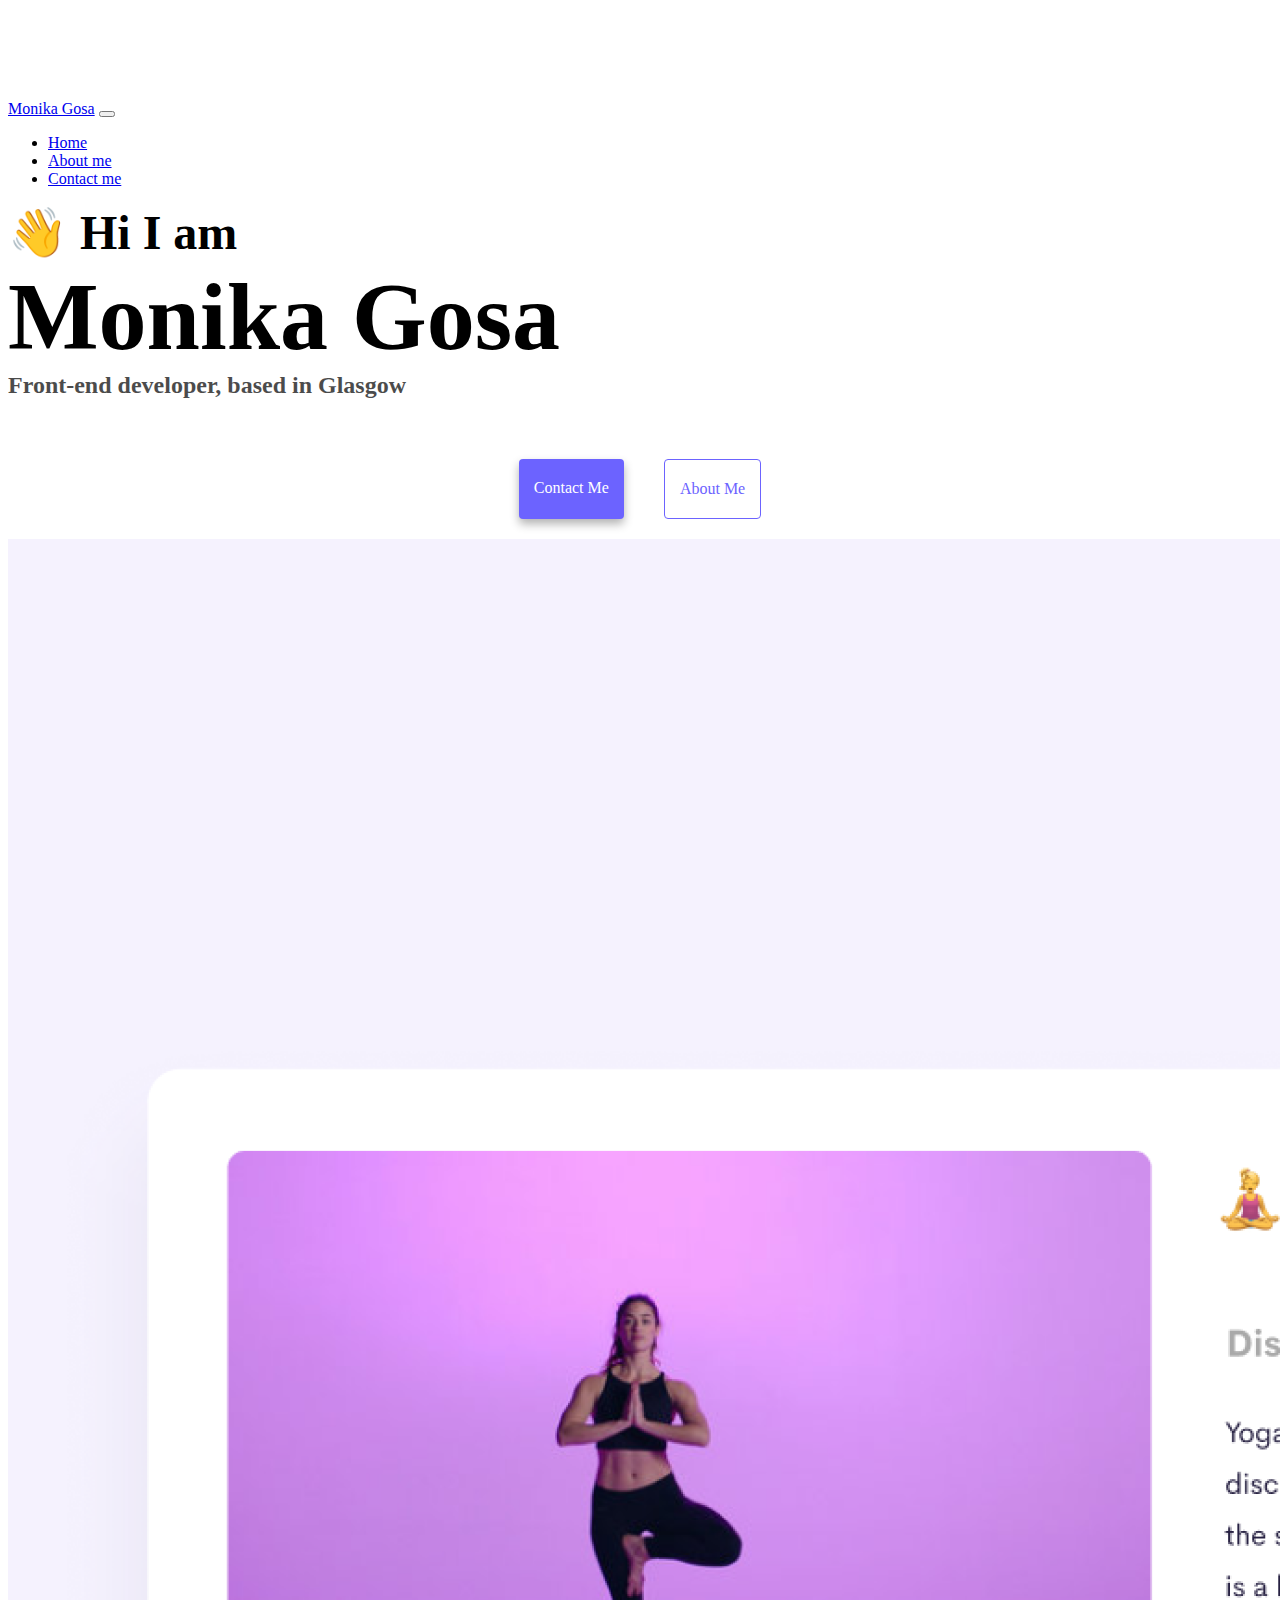
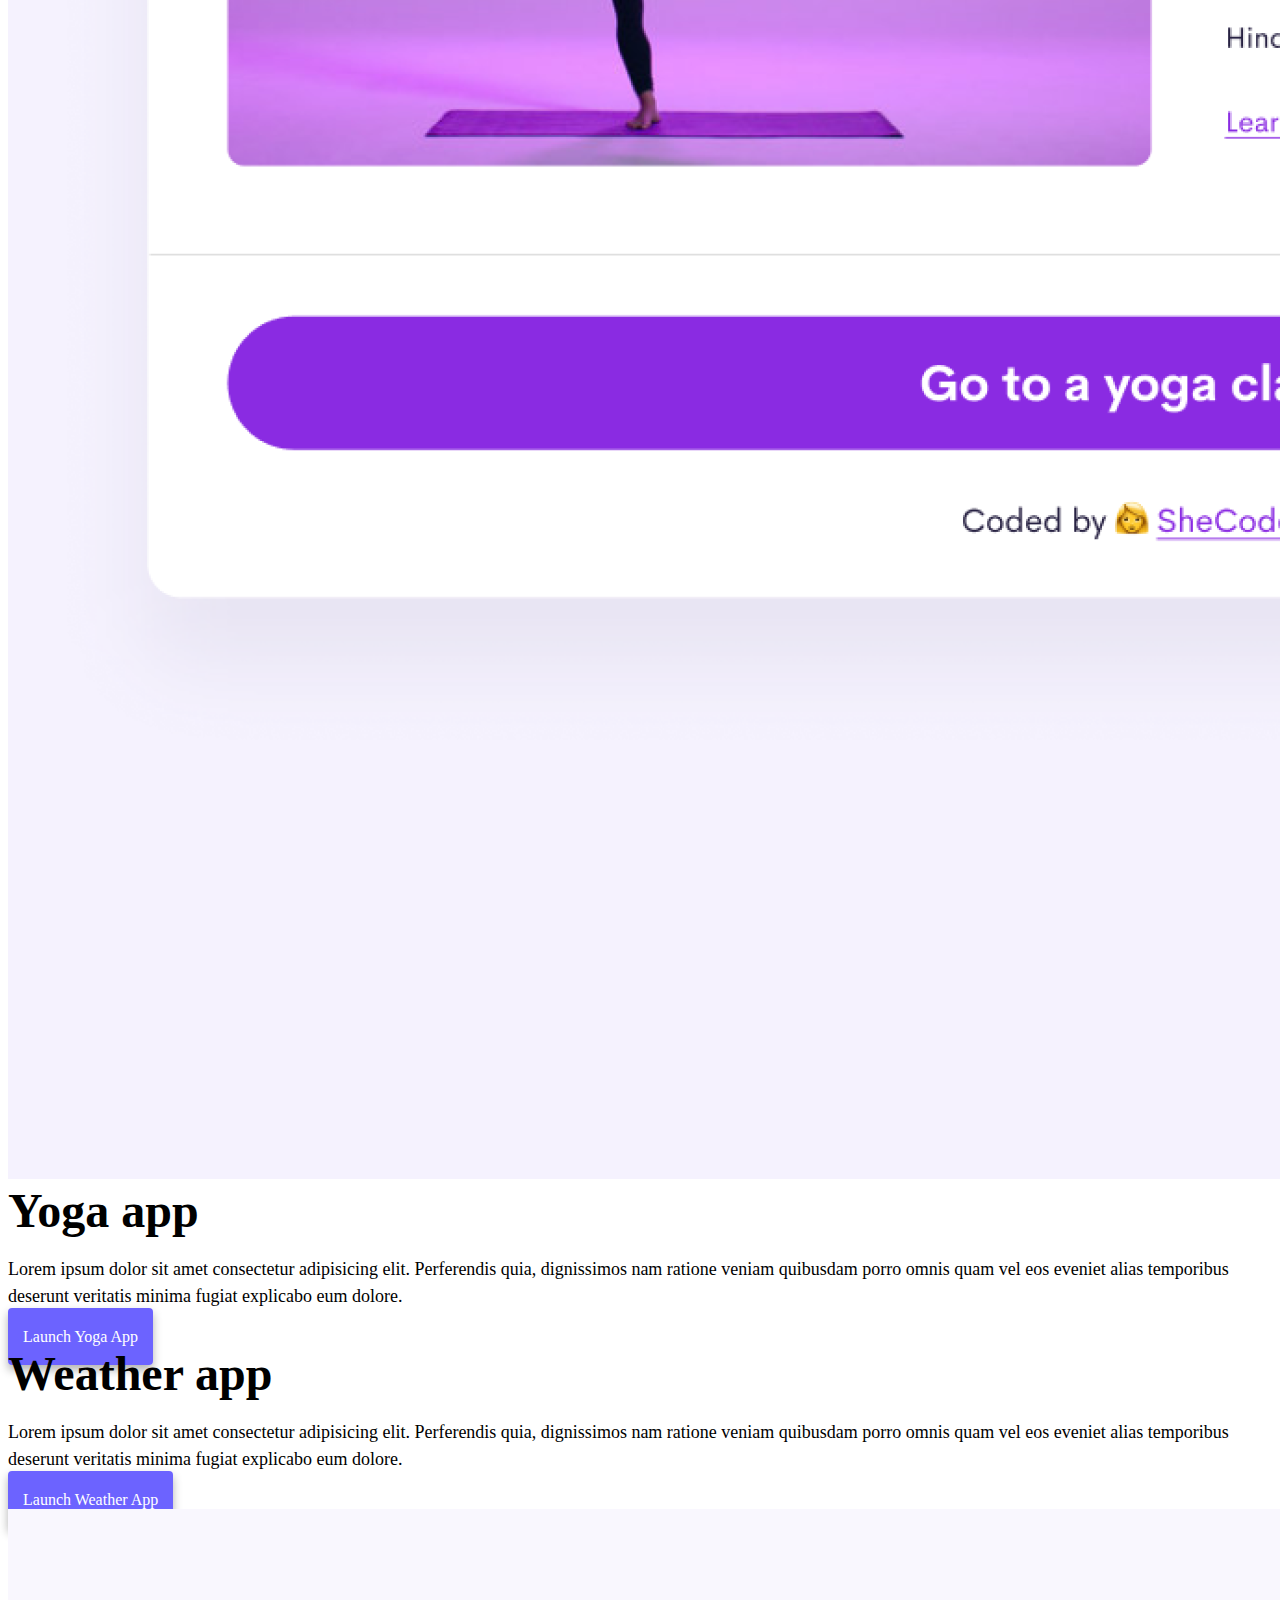
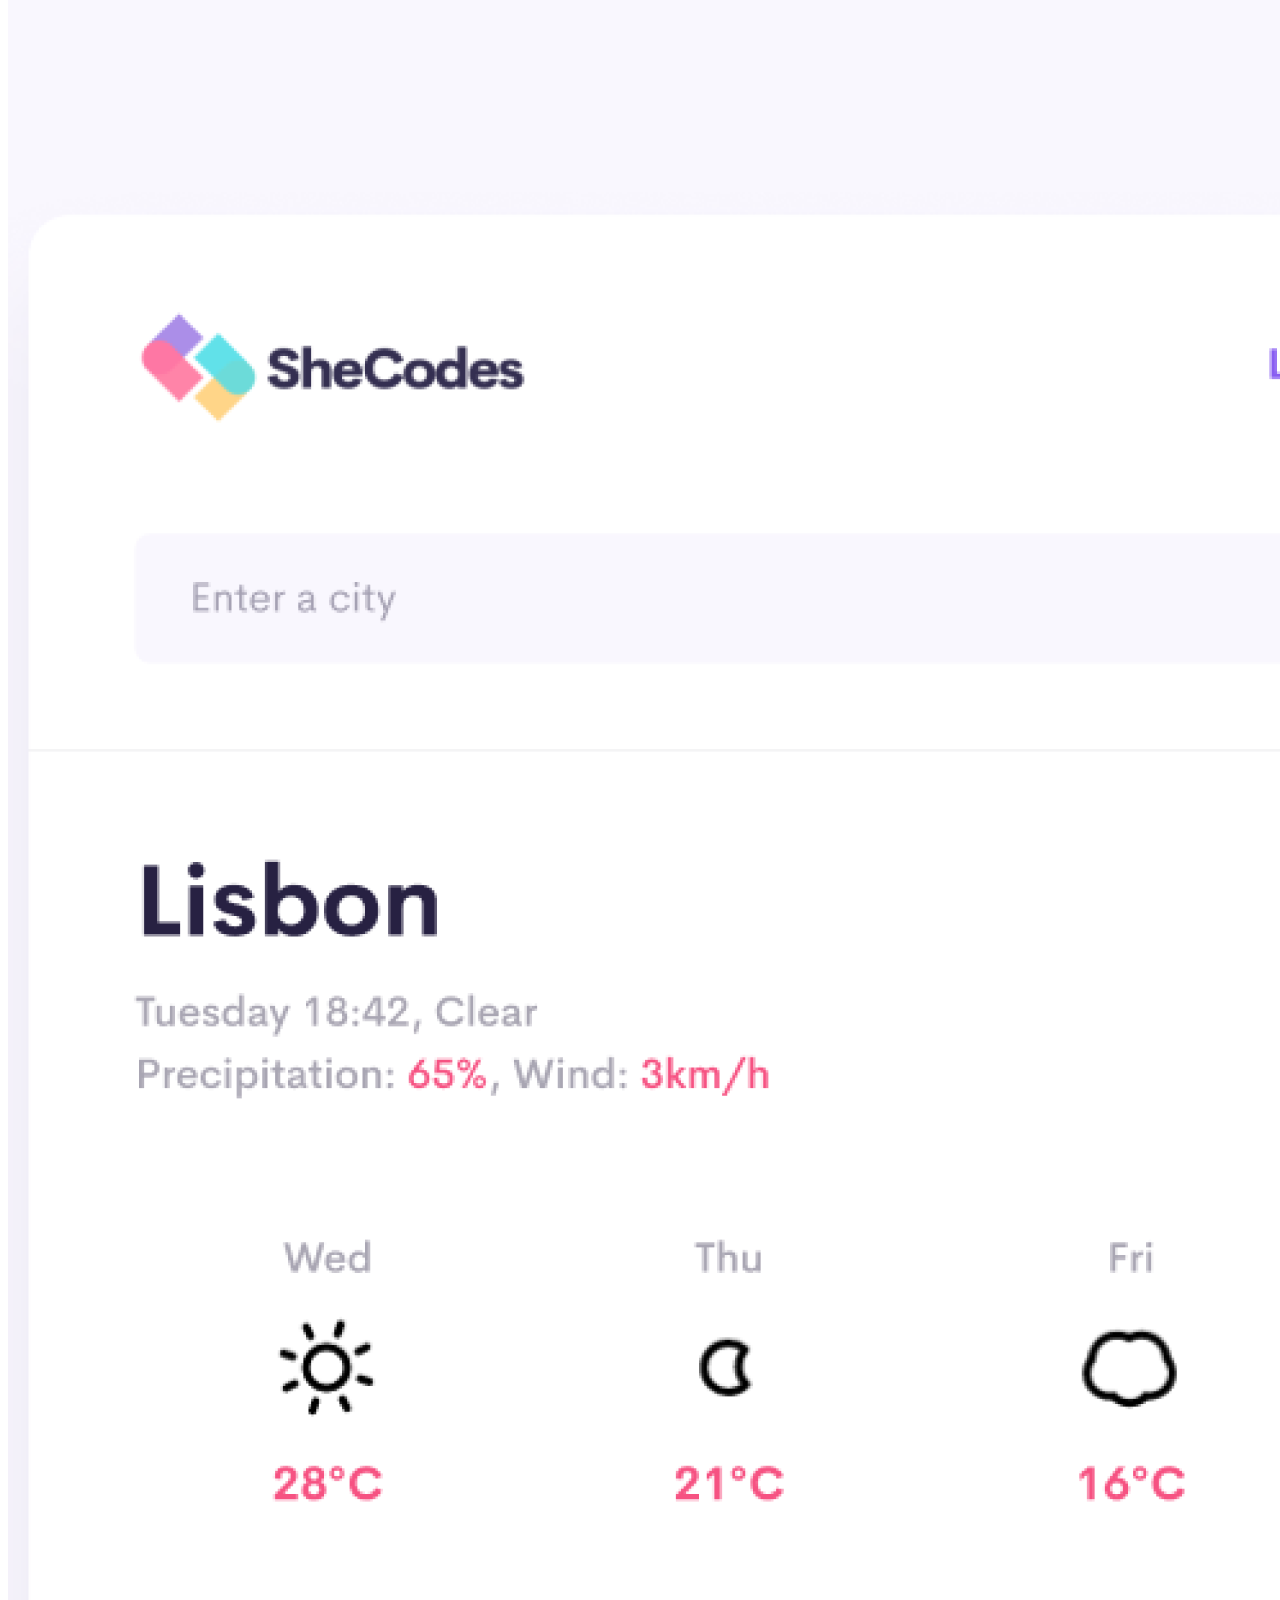
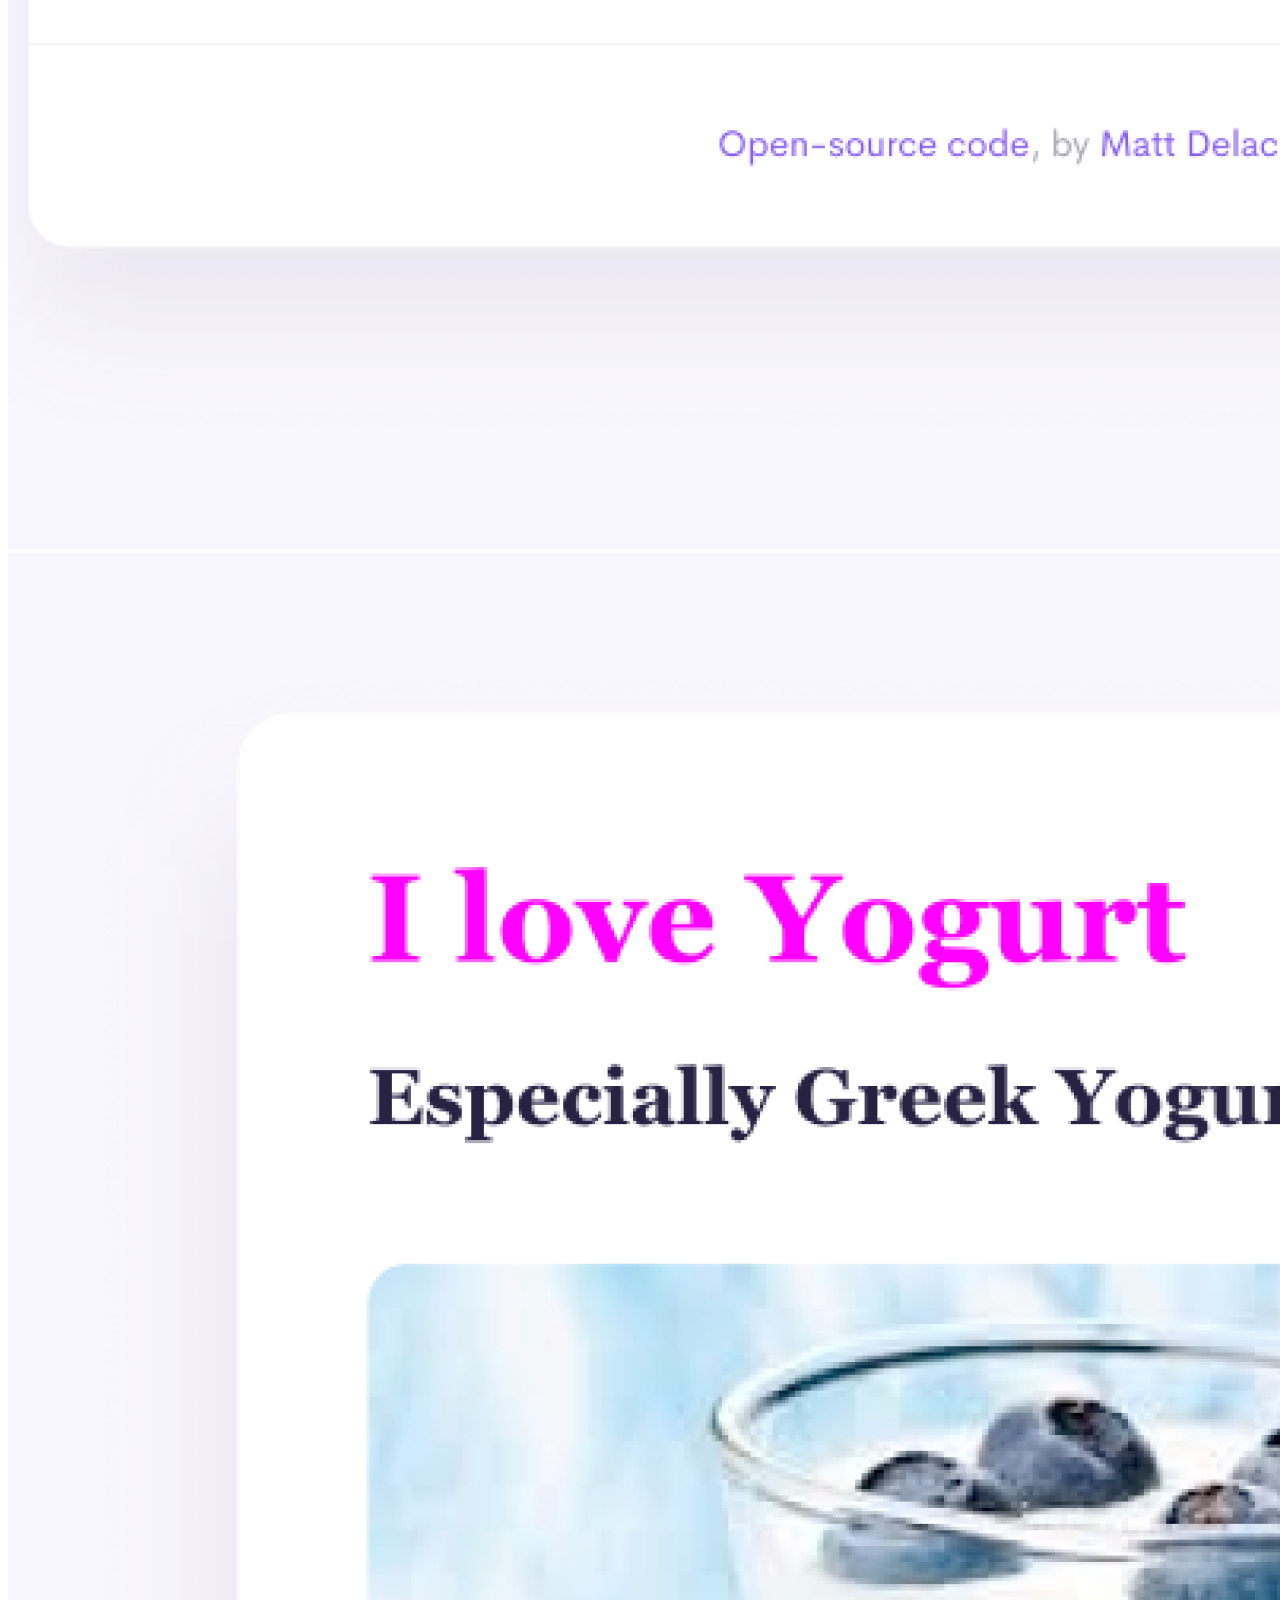
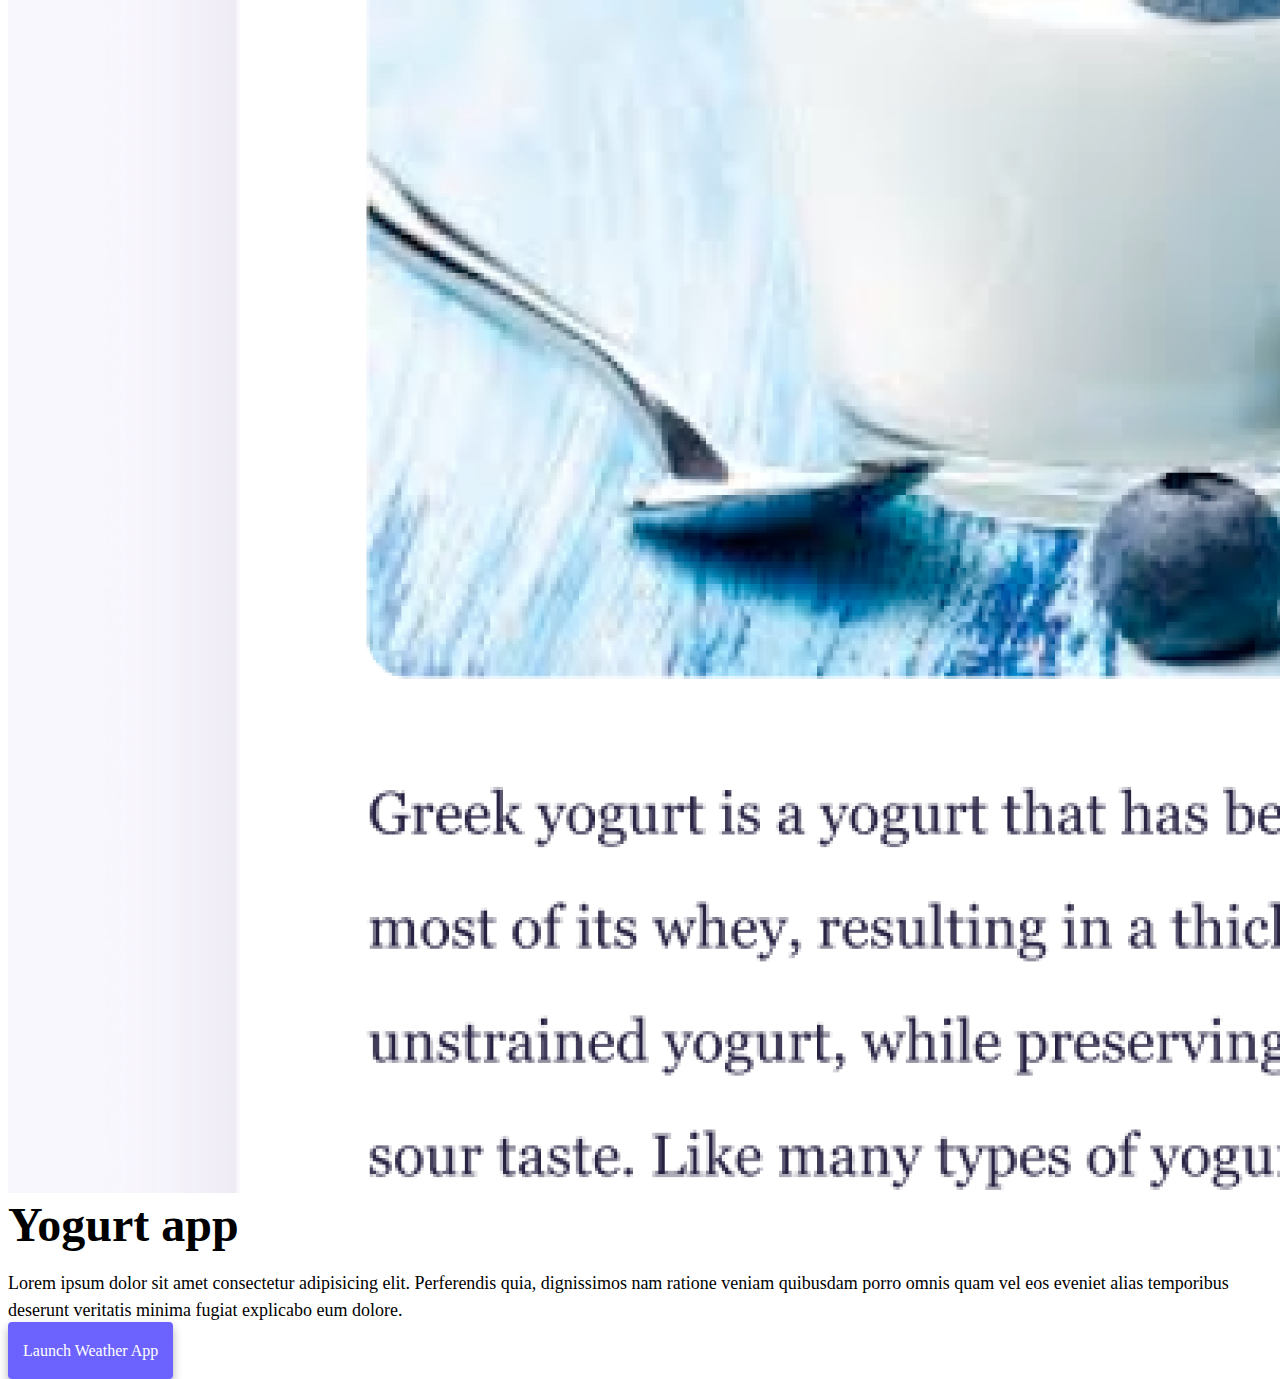
<file: index.html>
<!DOCTYPE html>
<html lang="en">
  <head>
    <meta charset="UTF-8" />
    <meta http-equiv="X-UA-Compatible" content="IE=edge" />
    <meta name="viewport" content="width=device-width, initial-scale=1.0" />
    <title>Monika Gosa: Front-end developer from Glasgow</title>
    <link
      href="https://cdn.jsdelivr.net/npm/bootstrap@5.0.0-beta2/dist/css/bootstrap.min.css"
      rel="stylesheet"
      integrity="sha384-BmbxuPwQa2lc/FVzBcNJ7UAyJxM6wuqIj61tLrc4wSX0szH/Ev+nYRRuWlolflfl"
      crossorigin="anonymous"
    />
    <script
      src="https://cdn.jsdelivr.net/npm/bootstrap@5.0.0-beta2/dist/js/bootstrap.bundle.min.js"
      integrity="sha384-b5kHyXgcpbZJO/tY9Ul7kGkf1S0CWuKcCD38l8YkeH8z8QjE0GmW1gYU5S9FOnJ0"
      crossorigin="anonymous"
    ></script>
    <link rel="stylesheet" href="style.css" />
  </head>
  <body>
    <nav class="navbar navbar-expand-lg navbar-light bg-light fixed-top">
      <div class="container">
        <a class="navbar-brand" href="/">Monika Gosa</a>
        <button
          class="navbar-toggler"
          type="button"
          data-bs-toggle="collapse"
          data-bs-target="#navbarNav"
          aria-controls="navbarNav"
          aria-expanded="false"
          aria-label="Toggle navigation"
        >
          <span class="navbar-toggler-icon"></span>
        </button>
        <div class="collapse navbar-collapse" id="navbarNav">
          <ul class="navbar-nav">
            <li class="nav-item">
              <a class="nav-link active" aria-current="page" href="index.html"
                >Home</a
              >
            </li>
            <li class="nav-item">
              <a class="nav-link" href="/about.html">About me</a>
            </li>
            <li class="nav-item">
              <a class="nav-link" href="/about.html#contact">Contact me</a>
            </li>
          </ul>
        </div>
      </div>
    </nav>
    <h2 class="text-center">👋 Hi I am</h2>
    <h1 class="text-center">Monika Gosa</h1>
    <h3 class="text-center">Front-end developer, based in Glasgow</h3>
    <div class="navigation-links mb-5">
      <a
        href="/about.html#contact"
        class="primary-link"
        title="Contact Monika Gosa"
        >Contact me</a
      >
      <a href="/about.html" class="secondary-link" title="About Monika Gosa"
        >About me</a
      >
    </div>
    <div class="container">
      <div class="row">
        <div class="col-6 d-none d-md-block">
          <img
            src="images/yoga.png"
            alt="Yoga project"
            class="img-fluid rounded"
          />
        </div>

        <div class="col-sm-12 col-md-6">
          <h2 class="mb-3">Yoga app</h2>
          <p>
            Lorem ipsum dolor sit amet consectetur adipisicing elit. Perferendis
            quia, dignissimos nam ratione veniam quibusdam porro omnis quam vel
            eos eveniet alias temporibus deserunt veritatis minima fugiat
            explicabo eum dolore.
          </p>

          <div class="mt-5">
            <a href="#" class="primary-link">Launch Yoga App</a>
          </div>
        </div>
      </div>
      <div class="row mt-5">
        <div class="col-sm-12 col-md-6">
          <h2 class="mb-3">Weather app</h2>
          <p>
            Lorem ipsum dolor sit amet consectetur adipisicing elit. Perferendis
            quia, dignissimos nam ratione veniam quibusdam porro omnis quam vel
            eos eveniet alias temporibus deserunt veritatis minima fugiat
            explicabo eum dolore.
          </p>
          <div class="mt-5">
            <a href="#" class="primary-link">Launch Weather App</a>
          </div>
        </div>
        <div class="col-6 d-none d-md-block">
          <img
            src="images/weather.png"
            alt="Weather project"
            class="img-fluid rounded"
          />
        </div>
      </div>
      <div class="row mt-5">
        <div class="col-6 d-none d-md-block">
          <img
            src="images/yogurt.png"
            alt="Yogurt project"
            class="img-fluid rounded"
          />
        </div>
        <div class="col-sm-12 col-md-6">
          <h2 class="mb-3">Yogurt app</h2>
          <p>
            Lorem ipsum dolor sit amet consectetur adipisicing elit. Perferendis
            quia, dignissimos nam ratione veniam quibusdam porro omnis quam vel
            eos eveniet alias temporibus deserunt veritatis minima fugiat
            explicabo eum dolore.
          </p>
          <div class="mt-5">
            <a href="#" class="primary-link">Launch Weather App</a>
          </div>
        </div>
      </div>
    </div>
  </body>
</html>
</file>
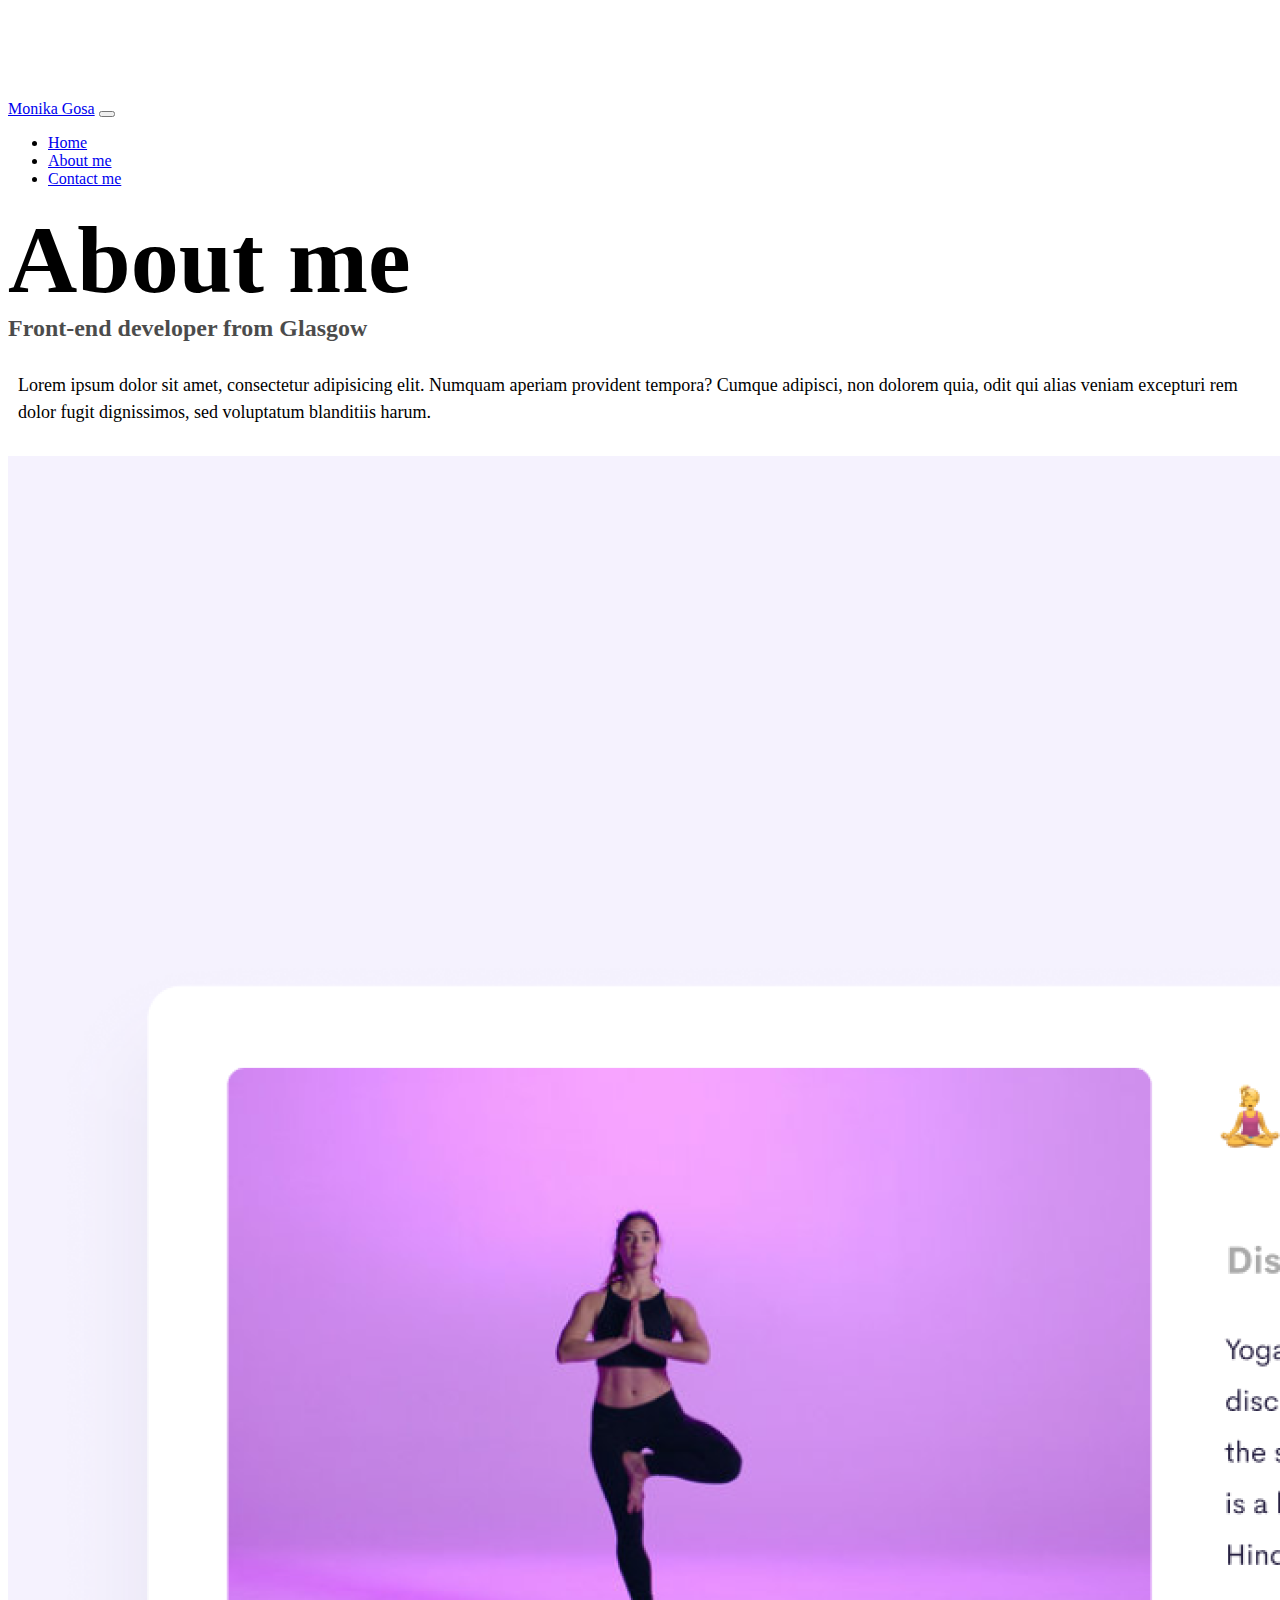
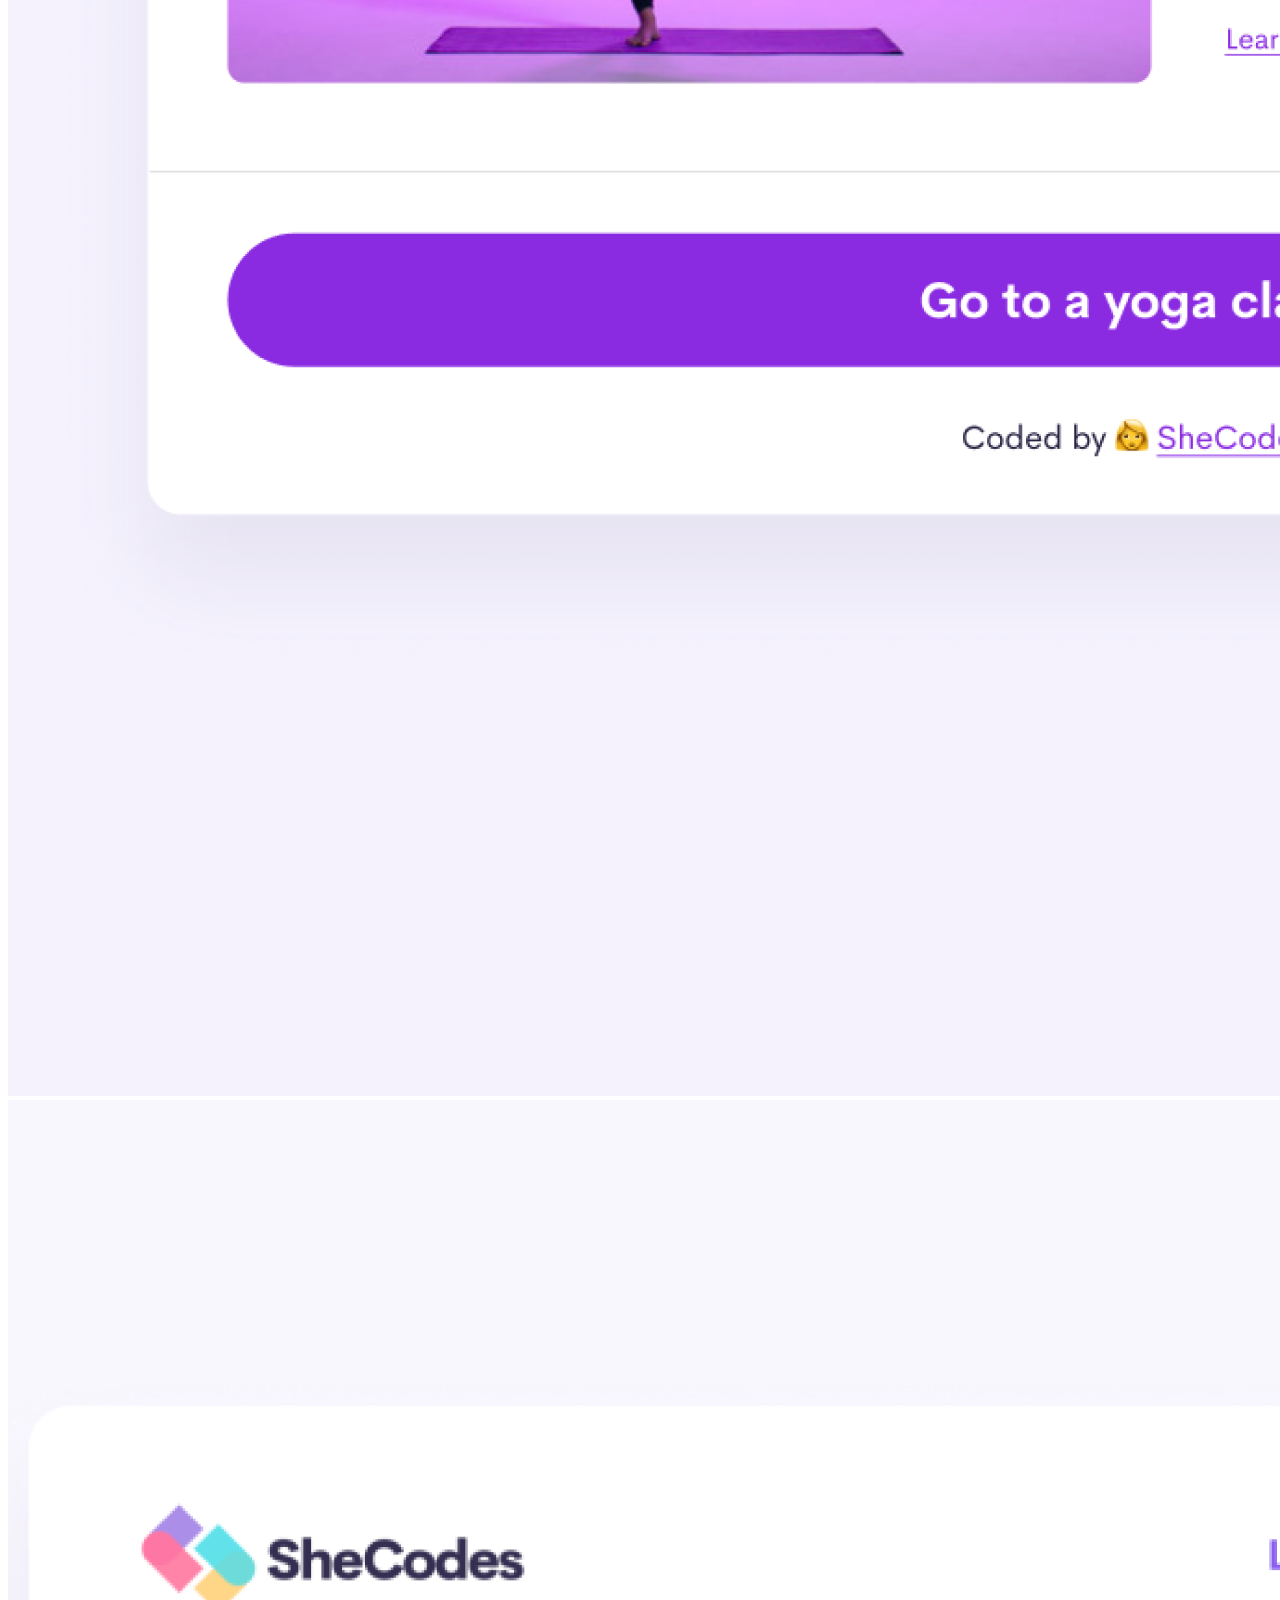
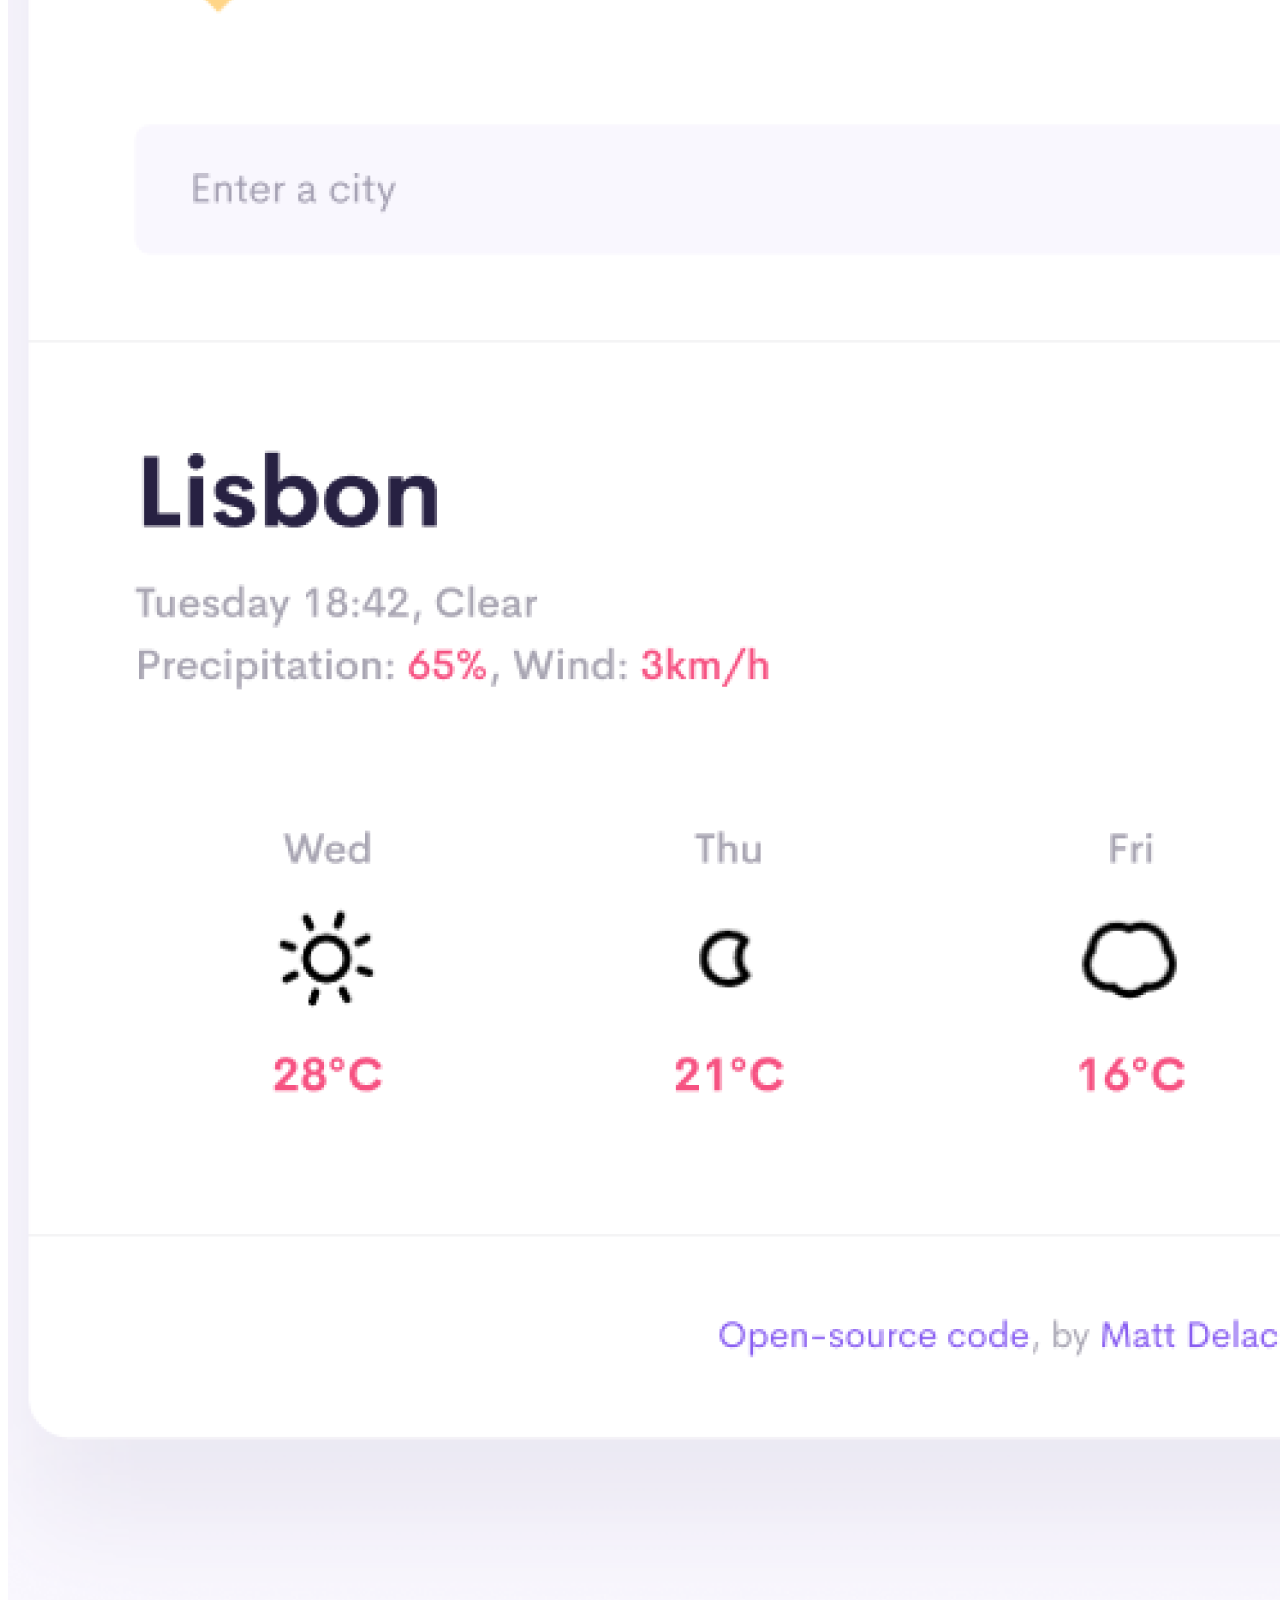
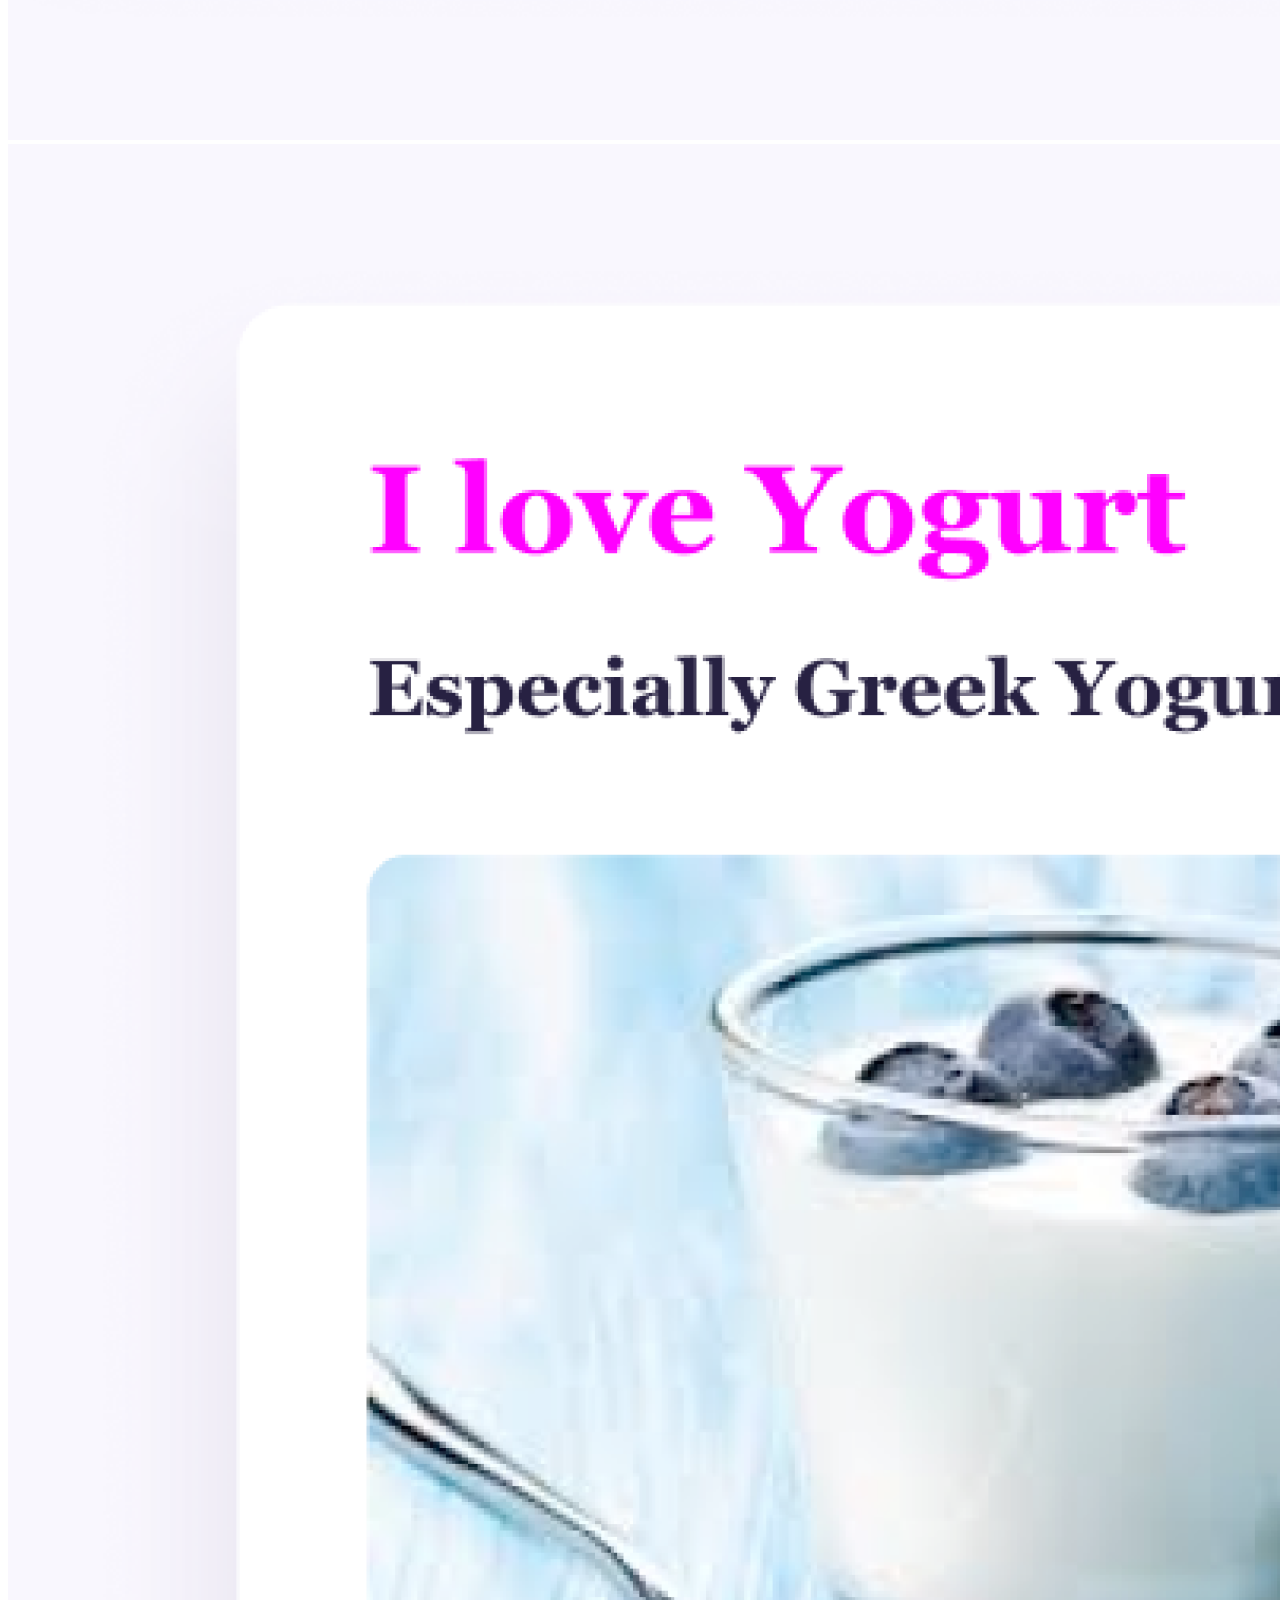
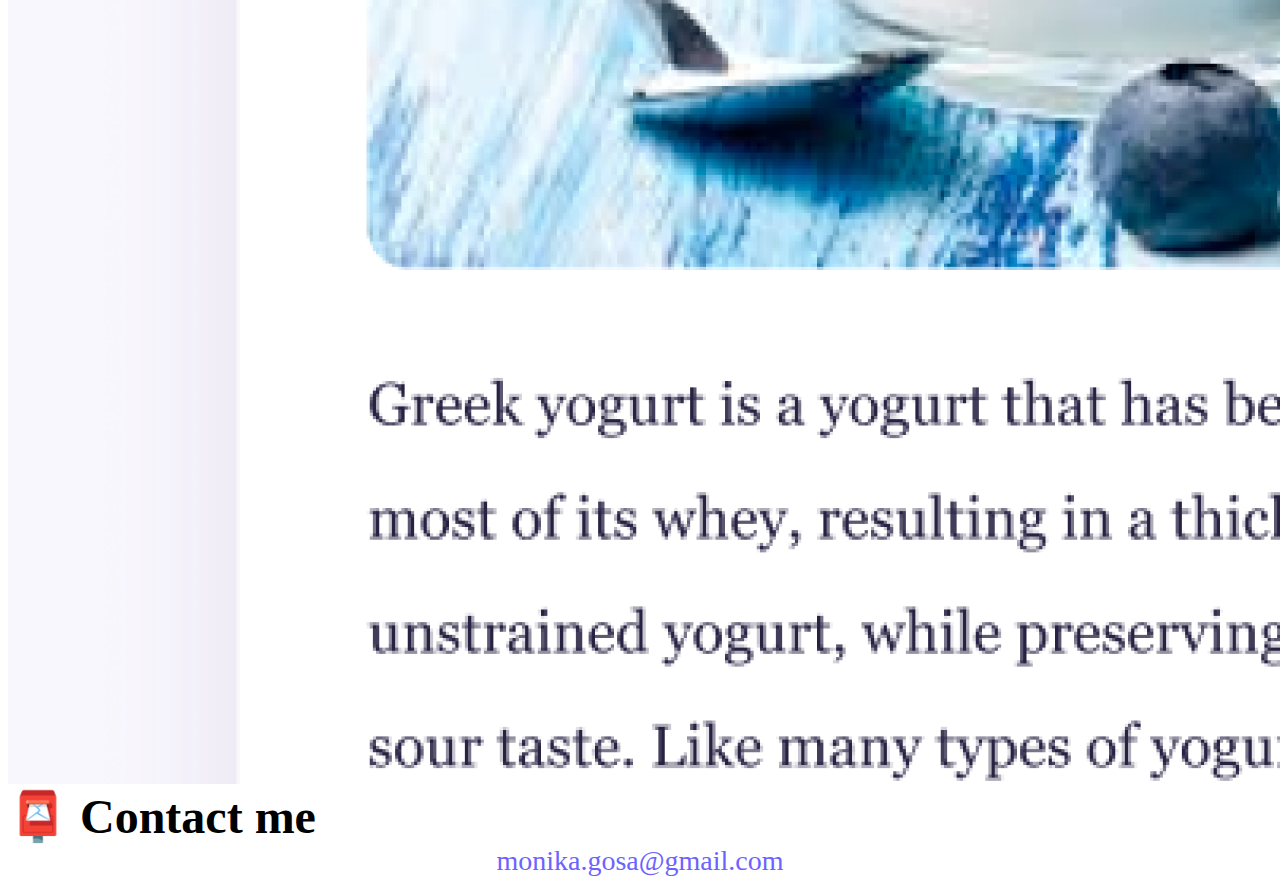
<file: about.html>
<!DOCTYPE html>
<html lang="en">
  <head>
    <meta charset="UTF-8" />
    <meta http-equiv="X-UA-Compatible" content="IE=edge" />
    <meta name="viewport" content="width=device-width, initial-scale=1.0" />
    <link
      href="https://cdn.jsdelivr.net/npm/bootstrap@5.0.0-beta2/dist/css/bootstrap.min.css"
      rel="stylesheet"
      integrity="sha384-BmbxuPwQa2lc/FVzBcNJ7UAyJxM6wuqIj61tLrc4wSX0szH/Ev+nYRRuWlolflfl"
      crossorigin="anonymous"
    />
    <script
      src="https://cdn.jsdelivr.net/npm/bootstrap@5.0.0-beta2/dist/js/bootstrap.bundle.min.js"
      integrity="sha384-b5kHyXgcpbZJO/tY9Ul7kGkf1S0CWuKcCD38l8YkeH8z8QjE0GmW1gYU5S9FOnJ0"
      crossorigin="anonymous"
    ></script>
    <link rel="stylesheet" href="style.css" />
    <title>About Monika Gosa:Front-end developer from Glasgow</title>
  </head>
  <body>
    <nav class="navbar navbar-expand-lg navbar-light bg-light fixed-top">
      <div class="container">
        <a class="navbar-brand" href="/">Monika Gosa</a>
        <button
          class="navbar-toggler"
          type="button"
          data-bs-toggle="collapse"
          data-bs-target="#navbarNav"
          aria-controls="navbarNav"
          aria-expanded="false"
          aria-label="Toggle navigation"
        >
          <span class="navbar-toggler-icon"></span>
        </button>
        <div class="collapse navbar-collapse" id="navbarNav">
          <ul class="navbar-nav">
            <li class="nav-item">
              <a class="nav-link" aria-current="page" href="/">Home</a>
            </li>
            <li class="nav-item">
              <a class="nav-link active" href="/about.html">About me</a>
            </li>
            <li class="nav-item">
              <a class="nav-link" href="/about.html#contact">Contact me</a>
            </li>
          </ul>
        </div>
      </div>
    </nav>
    <h1 class="text-center">About me</h1>
    <h3 class="text-center">Front-end developer from Glasgow</h3>
    <div class="about-paragraphs text-center">
      <p>
        Lorem ipsum dolor sit amet, consectetur adipisicing elit. Numquam
        aperiam provident tempora? Cumque adipisci, non dolorem quia, odit qui
        alias veniam excepturi rem dolor fugit dignissimos, sed voluptatum
        blanditiis harum.
      </p>
    </div>
    <div class="container">
      <div class="row gy-3">
        <div class="col-sm-4">
          <img
            src="images/yoga.png"
            alt="Yoga project"
            class="img-fluid p-2 shadow rounded"
          />
        </div>
        <div class="col-sm-4">
          <img
            src="images/weather.png"
            alt="Weather project"
            class="img-fluid p-2 shadow rounded"
          />
        </div>
        <div class="col-sm-4">
          <img
            src="images/yogurt.png"
            alt="Yogurt project"
            class="img-fluid p-2 shadow rounded"
          />
        </div>
      </div>
    </div>
    <div id="contact" class="mt-5">
      <h2 class="text-center">📮 Contact me</h2>
      <a href="mailto:monika.gosa@gmail.com" class="email-link"
        >monika.gosa@gmail.com</a
      >
    </div>
  </body>
</html>
</file>
<file: style.css>
:root {
  --primary-color: #6c63ff;
  --secondary-color: #f5f2fe;
  --box-shadow: 0 5px 10px rgba(0, 0, 0, 0.3);
}

body {
  margin-top: 100px;
}

h1,
h2,
h3 {
  margin: 0;
}

h1 {
  font-size: 96px;
}

h2 {
  font-size: 48px;
}

h3 {
  font-size: 24px;
  opacity: 0.7;
}

p {
  font-size: 18px;
  line-height: 1.5;
}

.navigation-links {
  display: flex;
  margin-top: 40px;
  justify-content: center;
}

.navigation-links a {
  margin: 20px;
}

.primary-link {
  border-radius: 4px;
  padding: 20px 15px;
  text-decoration: none;
  text-transform: capitalize;
  background: var(--primary-color);
  box-shadow: var(--box-shadow);
  color: white;
}

.secondary-link {
  border-radius: 4px;
  padding: 20px 15px;
  text-decoration: none;
  text-transform: capitalize;
  color: var(--primary-color);
  border: 1px solid var(--primary-color);
}

.homepage-link {
  color: var(--primary-color);
  text-align: center;
  display: block;
}

.about-paragraphs {
  margin: 30px 0;
}

.about-paragraphs p {
  margin: 10px;
}

.email-link {
  display: flex;
  justify-content: center;
  color: var(--primary-color);
  font-size: 28px;
  text-decoration: none;
}

.email-link:hover {
  text-decoration: underline;
}
@media (max-width: 768px) {
  h2,
  p {
    text-align: center;
  }
  .primary-link {
    text-align: center;
    display: block;
  }

  h1 {
    font-size: 76px;
  }
  h2 {
    font-size: 33;
  }
}
</file>
